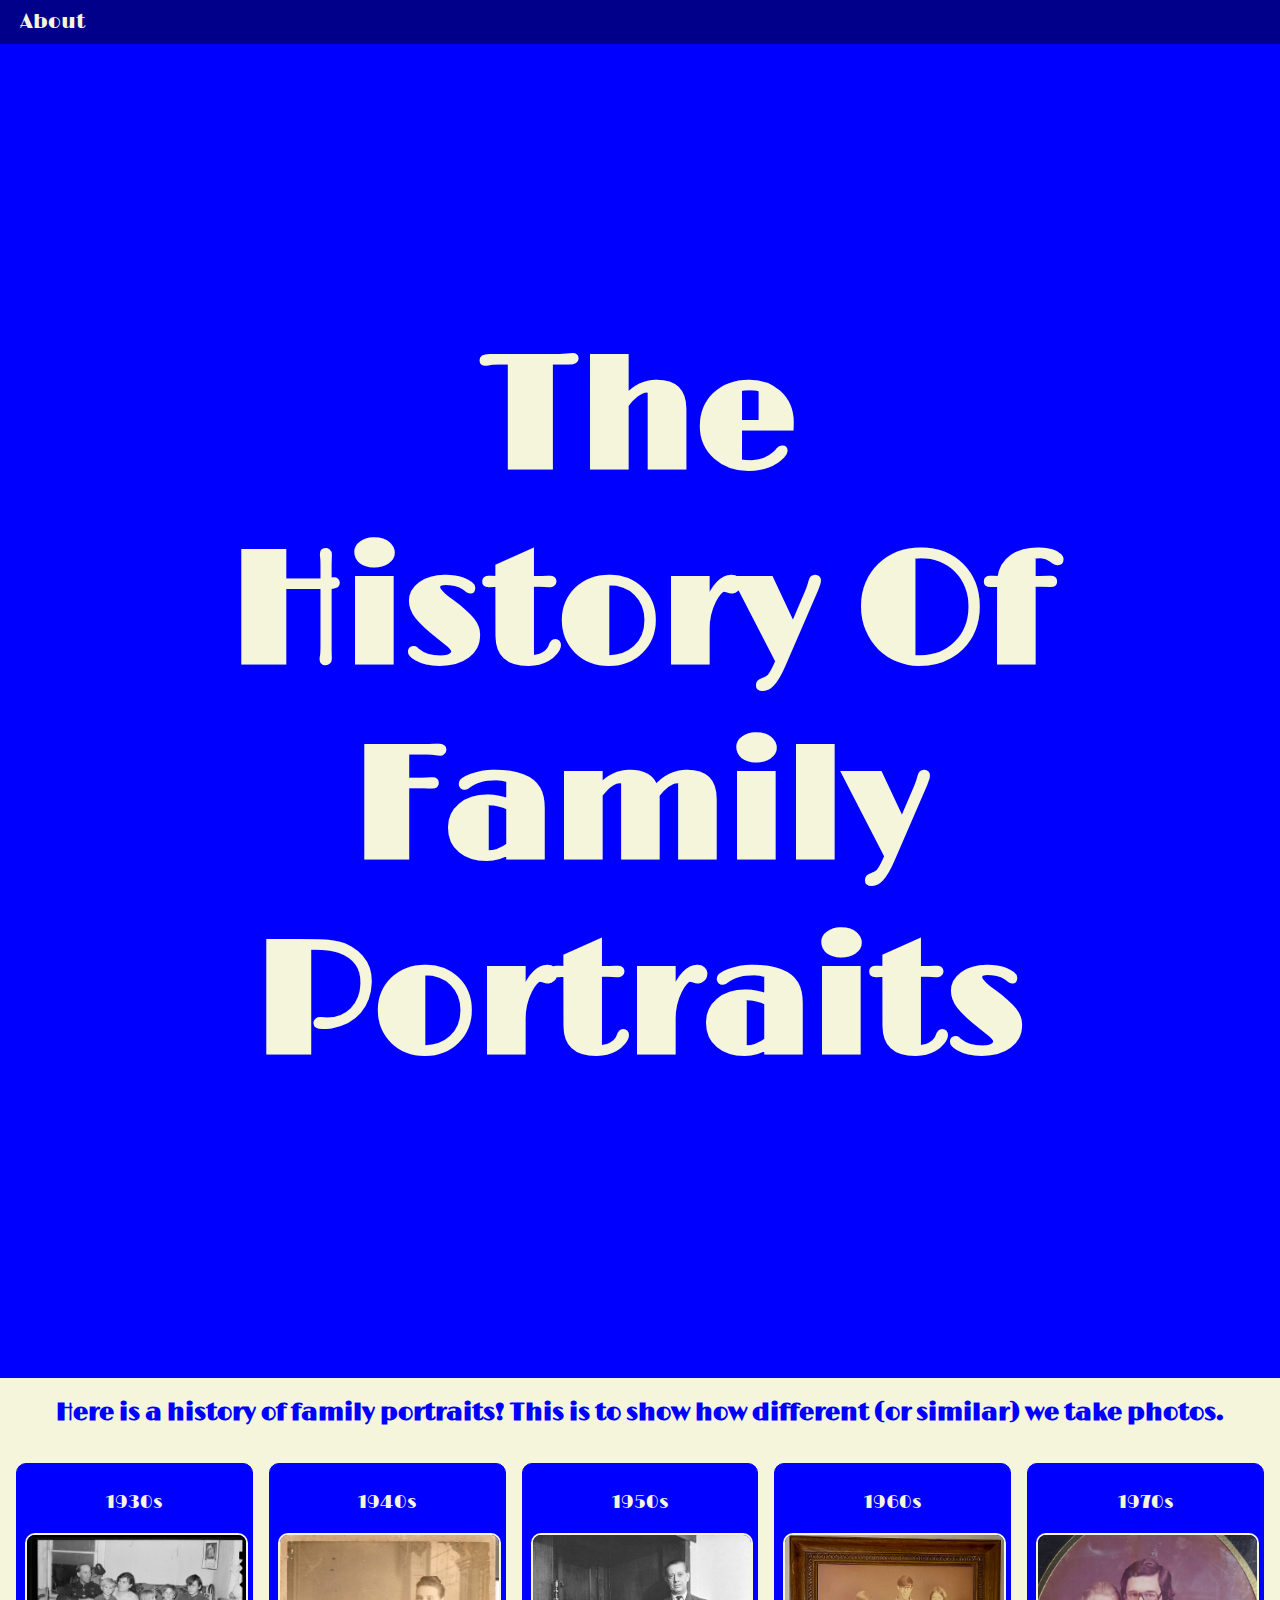
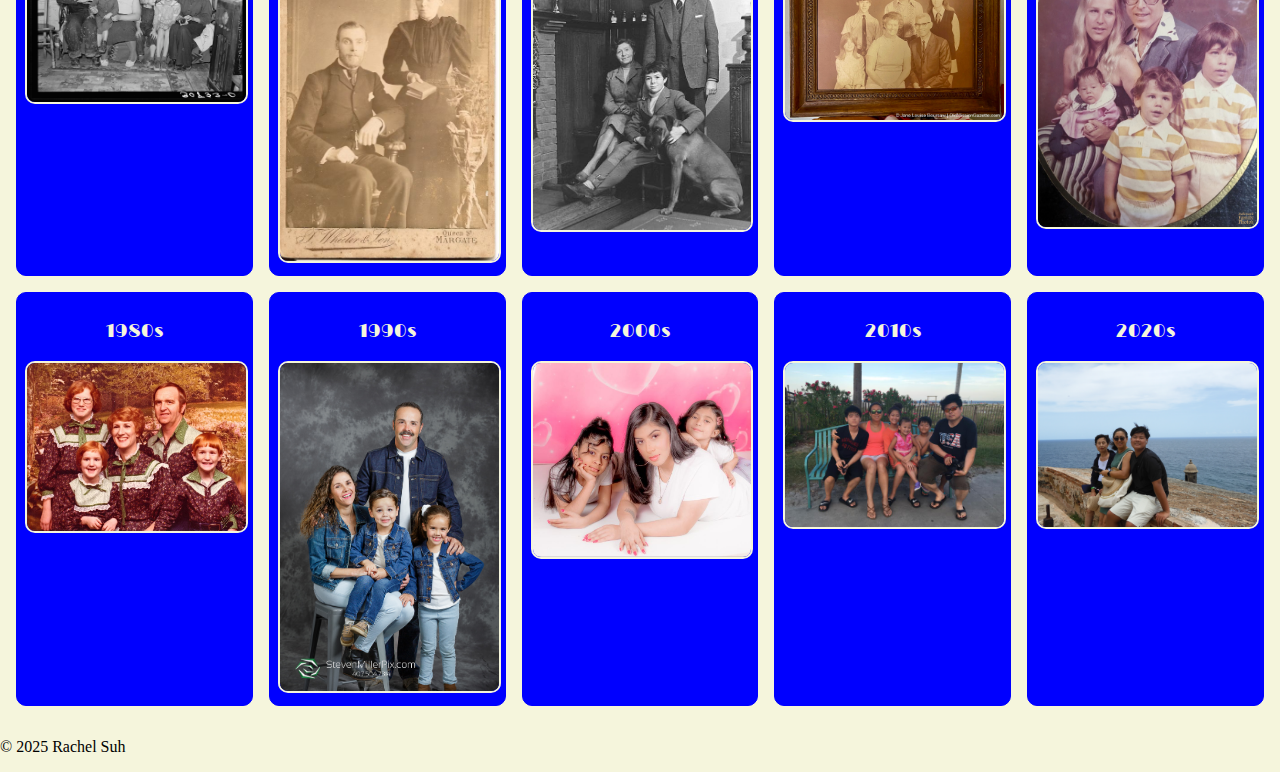
<file: index.html>
<!DOCTYPE html>
<html lang="en">
<head>
    <meta charset="UTF-8">
    <meta name="viewport" content="width=device-width, initial-scale=1.0">
    <title>History of Family Portraits</title>
    <link href="stylesheet.css" rel="stylesheet">
    <link rel="preconnect" href="https://fonts.googleapis.com">
    <link rel="preconnect" href="https://fonts.gstatic.com" crossorigin>
    <link href="https://fonts.googleapis.com/css2?family=Limelight&display=swap" rel="stylesheet">
    <a href="about.html" class="button">About</a>
</head>
<body>
    <header>
        <h1>The History Of Family Portraits</h1>
    </header>

    <h2>Here is a history of family portraits! This is to show how different (or similar) we take photos.</h2>

    <div class="container">
        <div class="1930s-wrapper">
            <h3>1930s</h3>
            <a href="https://blogs.loc.gov/picturethis/2019/01/profiling-portraits-family-groups-in-pictures/" target="_blank">
                <img src="img/1930s.jpg" alt="1930s Family Portrait">
            </a>
        </div>
        <div class="1940s-wrapper">
            <h3>1940s</h3>
            <a href="https://www.findmypast.co.uk/blog/help/family-photos-whats-the-history" target="_blank">
                <img src="img/1940s.jpeg" alt="1940s Family Portrait">
            </a>
        </div>
        <div class="1950s-wrapper">
            <h3>1950s</h3>
            <a href="https://www.open.edu/openlearn/society-politics-law/sociology/reading-visual-images/content-section-1.6.3#:~:text=See%20that%20the%20father%20is,integration%20(Bourdieu%2C%201990)." target="_blank">
                <img src="img/1950s.jpg" alt="1950s Family Portrait">
            </a>
        </div>
        <div class="1960s-wrapper">
            <h3>1960s</h3>
            <a href="https://www.oldmission.net/2024/02/clutter-1960s-family-portrait-bud-moyer/" target="_blank">
                <img src="img/1960s.jpg" alt="1960s Family Portrait">
            </a>
        </div>
        <div class="1970s-wrapper">
            <h3>1970s</h3>
            <a href="https://awkwardfamilyphotos.com/category/photos/the-70s/" target="_blank">
                <img src="img/1970s.jpg" alt="1970s Family Portrait">
            </a>
        </div>
        <div class="1980s-wrapper">
            <h3>1980s</h3>
            <a href="https://www.reddit.com/r/OldSchoolCool/comments/ugnwyy/family_photos_of_the_80s_and_90s/" target="_blank">
                <img src="img/1980s.jpeg" alt="1980s Family Portrait">
            </a>
        </div>
        <div class="1990s-wrapper">
            <h3>1990s</h3>
            <a href="https://www.stevenmillerpix.com/orlando-vintage-90s-family-portrait-photographer" target="_blank">
                <img src="img/1990s.jpg" alt="1990s Family Portrait">
            </a>
        </div>
        <div class="2000s-wrapper">
            <h3>2000s</h3>
            <a href="https://www.pinterest.com/pin/493003490465021887/" target="_blank">
                <img src="img/2000s.jpg" alt="2000s Family Portrait">
            </a>
        </div>
        <div class="2010s-wrapper">
            <h3>2010s</h3>
            <a href="#">
                <img src="img/2010s.jpg" alt="2010s Family Portrait">
            </a>
        </div>
        <div class="2020s-wrapper">
            <h3>2020s</h3>
            <a href="#">
                <img src="img/2020s.JPG" alt="2020s Family Portrait">
            </a>
        </div>
    </div>

    <footer>
        <p>&copy; 2025 Rachel Suh</p>
    </footer>
</body>
</html>
</file>
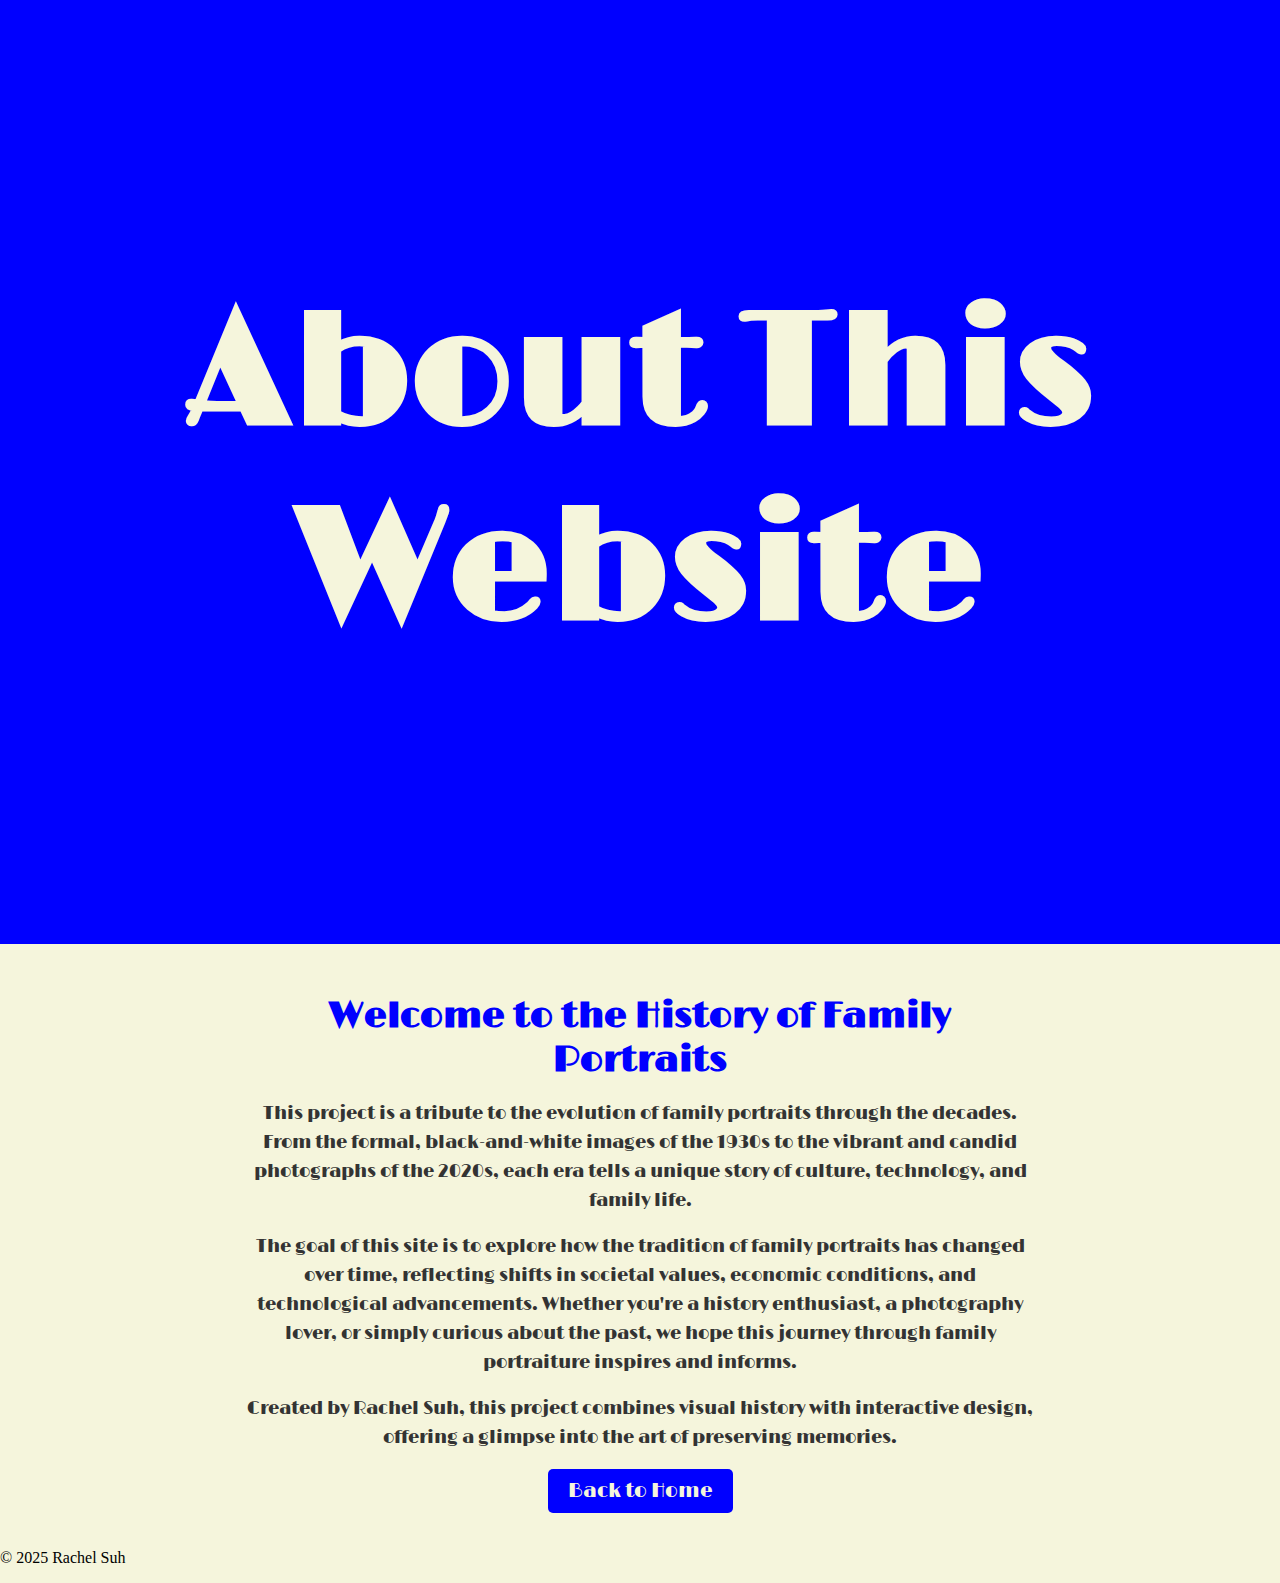
<file: about.html>
<!DOCTYPE html>
<html lang="en">
<head>
    <meta charset="UTF-8">
    <meta name="viewport" content="width=device-width, initial-scale=1.0">
    <title>About - History of Family Portraits</title>
    <link href="stylesheet.css" rel="stylesheet"> 
    <link rel="preconnect" href="https://fonts.googleapis.com">
    <link rel="preconnect" href="https://fonts.gstatic.com" crossorigin>
    <link href="https://fonts.googleapis.com/css2?family=Limelight&display=swap" rel="stylesheet">
</head>
<body>
    <header>
        <h1>About This Website</h1>
    </header>

    <main class="about-container">
        <h2>Welcome to the History of Family Portraits</h2>
        <p>
            This project is a tribute to the evolution of family portraits through the decades. From the formal, black-and-white images of the 1930s to the vibrant and candid photographs of the 2020s, each era tells a unique story of culture, technology, and family life. 
        </p>
        <p>
            The goal of this site is to explore how the tradition of family portraits has changed over time, reflecting shifts in societal values, economic conditions, and technological advancements. Whether you're a history enthusiast, a photography lover, or simply curious about the past, we hope this journey through family portraiture inspires and informs.
        </p>
        <p>
            Created by Rachel Suh, this project combines visual history with interactive design, offering a glimpse into the art of preserving memories.
        </p>
        <a href="index.html" class="button">Back to Home</a>
    </main>

    <footer>
        <p>&copy; 2025 Rachel Suh</p>
    </footer>
</body>
</html>
</file>
<file: stylesheet.css>
body{
    background-color: beige;
    margin: 0;
    display: grid;
    grid-template-columns: 1fr/ span 5;
    grid-template-rows: 1fr/ span 5;
}

header {
    background-color: blue;
    color: beige;
    text-align: center;
    padding: 170px;
    font-family: "Limelight", serif;
    font-size: 80px;
    
}

.container {
    display: grid;
    grid-template-columns: repeat(5, 1fr);
    gap: 16px; 
    max-width: auto; 
    margin: 0 auto; 
    padding: 16px; 
}

.container > div {
    border: 1px solid blue; 
    border-radius: 10px;
    background-color: blue;
    padding: 8px; 
    text-align: center; 
}

.container img {
    max-width: 100%; 
    height: auto; 
}

.container a {
    color: beige; 
    text-decoration: none; 
}

.container a:hover {
    text-decoration: underline; 
}

.limelight-regular {
    font-family: "Limelight", serif;
    font-weight: 400;
    font-style: normal;
  }
  
  h2 {
    font-family: "Limelight", serif;
    font-weight: 600;
    font-style: normal;
    color: blue;
    text-align: center;
  }
    h3 {
        font-family: "Limelight", serif;
        font-weight: 400;
        font-style: normal;
        color: beige;
        text-align: center;
    }

    .container img {
        max-width: 100%; 
        height: auto; 
        border: 2px solid beige;
        border-radius: 10px; 
        cursor: pointer; 
        transition: transform 0.3s ease, box-shadow 0.3s ease; 
    }
    
    .container img:hover {
        transform: scale(1.05); 
        box-shadow: 0 4px 8px rgba(0, 0, 0, 0.2); 
    }
    

    .about-container {
        max-width: 800px; 
        margin: 0 auto; 
        padding: 20px; 
        text-align: center; 
        font-family: "Limelight", serif;
    }
    
    .about-container h2 {
        color: blue; 
        font-size: 36px; 
        margin-bottom: 16px; 
    }
    
    .about-container p {
        color: #333; 
        font-size: 18px; 
        line-height: 1.6; 
        margin-bottom: 16px; 
    }
    
    .about-container .button {
        display: inline-block; 
        padding: 10px 20px; 
        background-color: blue; 
        color: beige; 
        text-decoration: none; 
        border-radius: 5px; 
        transition: background-color 0.3s ease; 
    }
    
    .about-container .button:hover {
        background-color: #004080; 
    }

    nav {
        margin-top: 20px;
    }
    
    nav a {
        color: blue;
        text-decoration: none;
        font-size: 18px;
        margin-right: 15px;
    }
    
    nav a:hover {
        text-decoration: underline;
    }
    

    .button-container {
        text-align: center;
        margin-top: 20px;
    }
    
    .button {
        display: inline-block;
        padding: 10px 20px;
        color: beige;
        background-color: blue;
        text-decoration: none;
        font-family: "Limelight", serif;
        font-size: 20px;
        transition: background-color 0.3s ease;
    }
    
    .button:hover {
        background-color: darkblue;
    }
</file>
